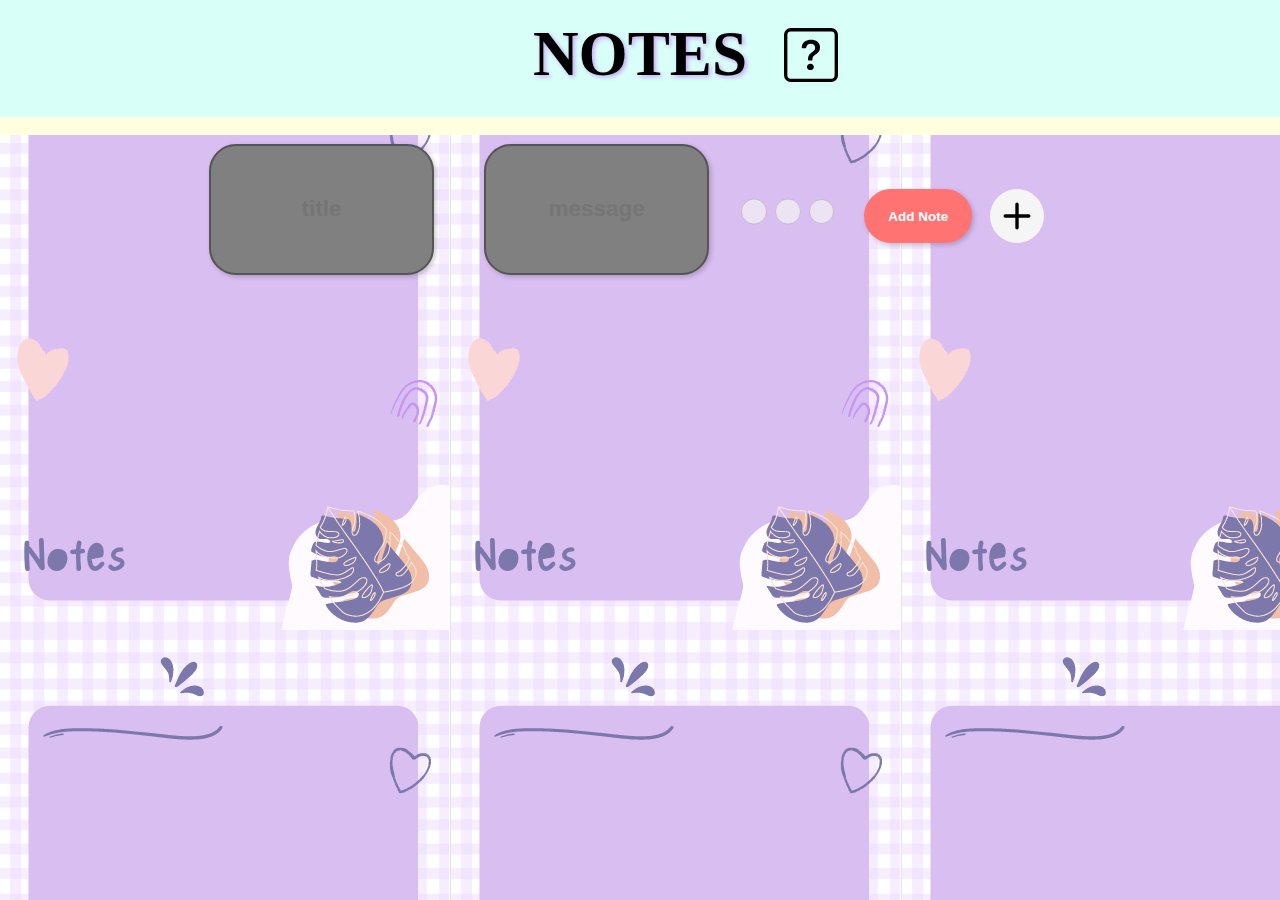
<file: index.html>
<!DOCTYPE html>
<html lang="en">
<head>
    <meta charset="UTF-8">
    <meta name="viewport" content="width=device-width, initial-scale=1.0">
    <title>Document</title>
    <link rel="stylesheet" href="style.css">
</head>
<body>
        <div id="con">
          <div id="heading"><h3>NOTES</h3>
    <div id="icon"  ><svg id="symbol" xmlns="http://www.w3.org/2000/svg" width="16" height="16" fill="currentColor" class="bi bi-question-square" viewBox="0 0 16 16">
  <path d="M14 1a1 1 0 0 1 1 1v12a1 1 0 0 1-1 1H2a1 1 0 0 1-1-1V2a1 1 0 0 1 1-1zM2 0a2 2 0 0 0-2 2v12a2 2 0 0 0 2 2h12a2 2 0 0 0 2-2V2a2 2 0 0 0-2-2z"/>
  <path d="M5.255 5.786a.237.237 0 0 0 .241.247h.825c.138 0 .248-.113.266-.25.09-.656.54-1.134 1.342-1.134.686 0 1.314.343 1.314 1.168 0 .635-.374.927-.965 1.371-.673.489-1.206 1.06-1.168 1.987l.003.217a.25.25 0 0 0 .25.246h.811a.25.25 0 0 0 .25-.25v-.105c0-.718.273-.927 1.01-1.486.609-.463 1.244-.977 1.244-2.056 0-1.511-1.276-2.241-2.673-2.241-1.267 0-2.655.59-2.75 2.286m1.557 5.763c0 .533.425.927 1.01.927.609 0 1.028-.394 1.028-.927 0-.552-.42-.94-1.029-.94-.584 0-1.009.388-1.009.94"/>
</svg></div>
  </div>
  
  <div id="color"></div>
     <form action="">
        <input type="text" placeholder="title" id="textbox">
        <input type="text" placeholder="message" id="message">
        <div class="allradio">
        <input type="radio" name="option" id="r1"class="radio">
        <input type="radio" name="option" id="r2" class="radio">
        <input type="radio" name="option" id="r3" class="radio">
        </div>
        <div class="button-img">
            <button id="button" type="button">Add Note</button>
        <img src="./plus.svg" alt="" srcset="" id="img1">
        </div>
        </div>
        
</form>
        <div id="container">
            
        </div>
    <div id="box"></div>
    
</body>
<script src="script.js"></script>
</html>
</file>
<file: style.css>
*{
    margin-top: 0;
    padding-top :0; ;
}
body{
    margin: 0;
    background-image: url(./image.png);

}
#r1{
    accent-color:green;
    border:3px solid green;
    
}
#r2{
     accent-color:yellow;
    border:3px solid black;
}
#r3{
    accent-color: red;
      border:3px solid red;
}

.disabled{
    pointer-events: none;
}

.enabled {
 pointer-events: auto;  
}
#container{
    margin: 5vh;
    display: flex;
    flex-wrap: wrap;
    height: 100%;
    width: auto;
}
#textbox,#message{
    height: 14vh;
    width: 17vw;
    margin-top: 0;
    outline: none;
    font-size: 2vh;
    border: 3px solid black;
    border-radius: 5vh;
    text-align: center; 
    font-weight: bold;
    text-shadow: 1px 1px -1px black;
    background-color: grey;
    border: 2px solid #555;
    font-size: 2.5vh;
    border-radius: 3vh;
    box-shadow: 2px 2px 5px rgba(0,0,0,0.2);
}
#textbox{
  margin-left: 2vh;
}
#textbox:hover,#message:hover,.radio:hover{
    border: 3px solid purple;
}

#con{
height: auto;
width: auto;
display: block;
}
.radio{
    display: flex;
height: 3vh;
width: 2vw;
gap: 0;
       margin-top: 6vh;
}

#button{
height: 6vh;
width: 12vh;
margin-top: 0;
font-size: 1.5vh;
border-radius: 3vh;
margin-top: 5vh;
margin-left: 0vh;
background-color:#ff7373;
  border: none;
  padding: 10px 20px;
  color: white;
  font-weight: bold;
  box-shadow: 2px 2px 5px rgba(0, 0, 0, 0.2);
  cursor: pointer;
}

button:hover {
  transform: scale(1.05);
  box-shadow: 0 0 5px rgba(0, 0, 0, 0.2);
}
#icon>svg{
    margin-left: 16vh;
    height: 6vh;
    width: 6vh;
    margin-top: -14vh;
    position: absolute;
}
#img1{
    height: 6vh;
    width: 6vh;
    margin-right: 5vh;
    border-radius: 11vh;
    margin-top: 5vh;
    background-color: whitesmoke;}
#img1:hover{
    background-color: #555;
        border: 3px solid purple;
}


#drop1,#drop2,.edit,#drop4{
    height: 3vh;
    width: auto;
    cursor: pointer;
    margin: 3vh;
    justify-content: space-around;
}

#drop4{
    margin-left:24vh ;
    background-color: aliceblue;
    border-radius: 27%;
    
}
#drop1:hover{
  background-color: green;
}
#drop3:hover{
background-color: wheat;
}

#drop2:hover{
  background-color:   red;
}
#symbol:hover{
    background-color: #555;
    border-radius: 50%;
    color:azure;
    cursor: pointer;
}
#button:hover{
    border: 3px solid purple;
}

.delete-section{
    justify-content: space-around;
    align-items: center;
    display: flex;
    overflow: auto;
  scrollbar-width: none; 
    background-color:darkgrey;;
    height: 6vh;
    width: auto;
  
}
#heading>h1{
font-size: 3vh;
 text-shadow: 2px 2px 4px #c6a4f3;
 text-align: center;

}
#heading{
    margin-top: 0;
    padding-top: 2vh;
    background-color: #d9fff9;
    font-size: 6vh;
    text-shadow: 2px 2px 4px #c6a4f3;
    text-align: center;
    height: 13vh;
    width: 100%;         /* ✅ important fix */
    box-sizing: border-box; 
}
#color{
    height: 2vh;
    width: auto;
    background-color: lightyellow;
}
form{
   margin: 1vh;
    display: flex;
    gap: 3vh;
    justify-content: center;
}
.box{
    margin: 3vh;
}
.allradio{   
     margin: 0;
    display: flex;
    flex-direction: row;
}
.button-img{
    display: flex;
    flex-direction: row;
    margin-top: 0;
    cursor: pointer;  
}

#button{
    margin-right: 2vh;
}
#message{
    margin-left: 2.5vh;
}

#text-div{
    font-size :3vh;
    font-weight:bold;
    margin-top: 1vh;
    margin-left: 2vh;
    text-align:center;
    color:white ;
     width: 25vh;
    text-shadow: 1px 1px 2px black"

}
#text1-div{
font-size :2vh;
margin:2vh;
width: 25vh;
font-weight:italic}
@media (min-width: 250px) and (max-width: 767px) {
#textbox,#message{
    
     width:30vh;
     margin-top: 1vh;
} 
form{
    margin:0;
    justify-content: center;
    align-items: center;
    flex-direction: column;
}
.radio{
    margin:0;

     width: 6vh;
    
}
.allradio{
display: flex;
     flex-direction: row; 
     gap: 2vh;
     
}
.button-img{
    height: 1vh;
    width: auto;
    display: flex;
    flex-direction: row;
    margin-top: 0;
    align-items: center;
    justify-content: center;
}
#button{
    margin-right: 3vh;
    margin-left: 5vh;
}
.box{
    margin: 3vh;
    width: auto;
    height: 31vh;
    border-radius: 6vh;
}    
#heading>h3{
        font-size: 7vh;
}
#icon>svg{
margin-left: 12vh;
    height: 4vh;
    width: 6vh;
    margin-top: -11vh;

    position: absolute;

}
#heading>h3 {
     padding-top: 4vh;
    text-align: center;
    font-size: 5vh;
     
     
 }
 #message{
  margin-left: 1.5vh;
 }
 #container{
    align-items: center;
    justify-content: center;
     margin-top: 16vh;
 }
img{
    cursor: pointer;
}
}
</file>
